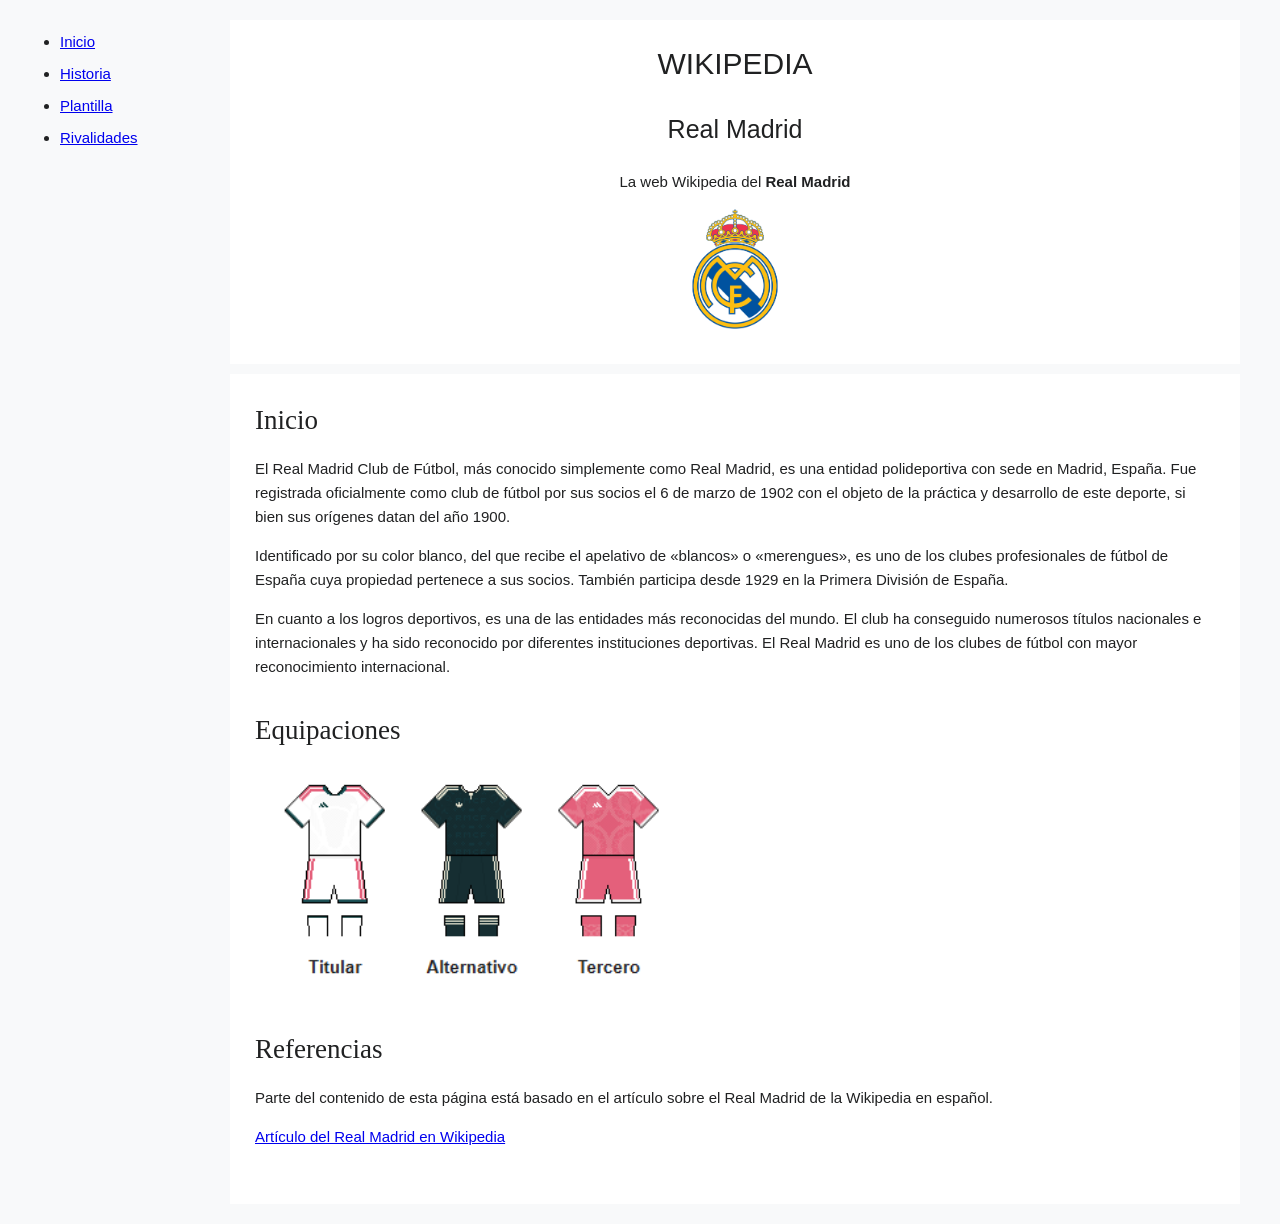
<file: index.html>
<!DOCTYPE html>
<html lang="es">
<head>
    <meta charset="UTF-8">
    <meta name="viewport" content="width=device-width, initial-scale=1.0">
    <title>Real Madrid - Wikipedia</title>
    <link rel="stylesheet" href="index.css">
</head>
<body>

<nav>
    <ul>
        <li><a href="index.html" title="Ir a Inicio">Inicio</a></li>
        <li><a href="historia.html" title="Ir a Historia">Historia</a></li>
        <li><a href="plantilla.html" title="Ir a Plantilla">Plantilla</a></li>
        <li><a href="rivalidades.html" title="Ir a Rivalidades">Rivalidades</a></li>
    </ul>
</nav>

<header>
    <h1>WIKIPEDIA</h1>
    <h2>Real Madrid</h2>
    <p>La web Wikipedia del <strong>Real Madrid</strong></p>
    <img src="images/realmadridlogo.png" width="275" height="200" alt="Logo del Real Madrid">
</header>

<main>
    <section id="inicio">
        <h2>Inicio</h2>

        <p>
            El Real Madrid Club de Fútbol, más conocido simplemente como
            Real Madrid, es una entidad polideportiva con sede en Madrid,
            España. Fue registrada oficialmente como club de fútbol por
            sus socios el 6 de marzo de 1902 con el objeto de la práctica
            y desarrollo de este deporte, si bien sus orígenes datan del
            año 1900.
        </p>

        <p>
            Identificado por su color blanco, del que recibe el apelativo
            de «blancos» o «merengues», es uno de los clubes profesionales
            de fútbol de España cuya propiedad pertenece a sus socios.
            También participa desde 1929 en la Primera División de España.
        </p>

        <p>
            En cuanto a los logros deportivos, es una de las entidades
            más reconocidas del mundo. El club ha conseguido numerosos
            títulos nacionales e internacionales y ha sido reconocido
            por diferentes instituciones deportivas.
            El Real Madrid es uno de los clubes de fútbol con mayor
            reconocimiento internacional.
        </p>
    </section>

    <section id="Equipaciones">
        <h2>Equipaciones</h2>
        <img src="images/equipaciones.png" width="400" height="200" alt="equipaciones">
    </section>

    <section id="referencias">
        <h2>Referencias</h2>
        <p>Parte del contenido de esta página está basado en el artículo sobre el Real Madrid de la Wikipedia en español.</p>
        <a href="https://es.wikipedia.org/wiki/Real_Madrid_Club_de_F%C3%BAtbol" target="_blank">
            Artículo del Real Madrid en Wikipedia
        </a>
    </section>
</main>

</body>
</html>
</file>
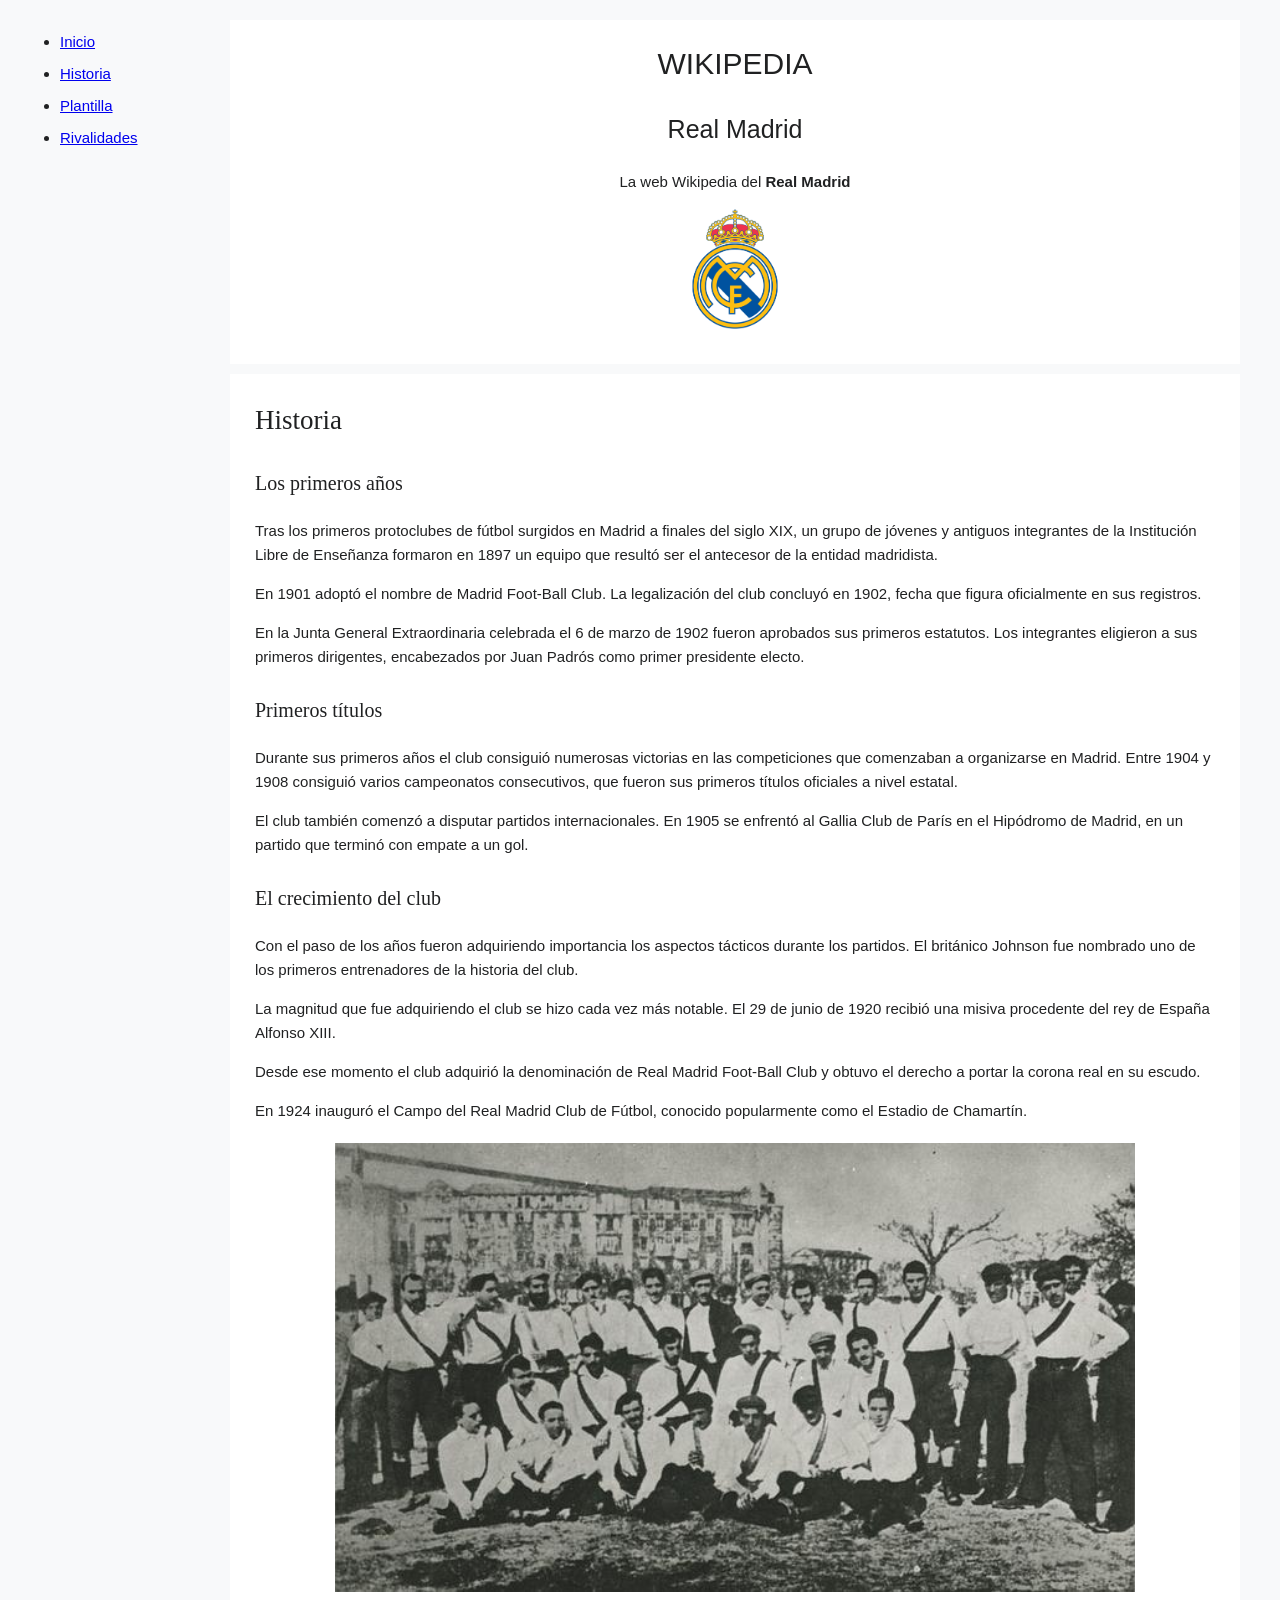
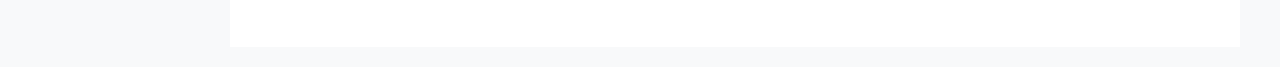
<file: historia.html>
<!DOCTYPE html>
<html lang="es">
<head>
    <meta charset="UTF-8">
    <meta name="viewport" content="width=device-width, initial-scale=1.0">
    <title>Historia del Real Madrid - Wikipedia</title>
    <link rel="stylesheet" href="index.css">
</head>
<body>

<nav>
    <ul>
        <li><a href="index.html" title="Ir a Inicio">Inicio</a></li>
        <li><a href="historia.html" title="Ir a Historia">Historia</a></li>
        <li><a href="plantilla.html" title="Ir a Plantilla">Plantilla</a></li>
        <li><a href="rivalidades.html" title="Ir a Rivalidades">Rivalidades</a></li>
    </ul>
</nav>

<header>
    <h1>WIKIPEDIA</h1>
    <h2>Real Madrid</h2>
    <p>La web Wikipedia del <strong>Real Madrid</strong></p>
    <img src="images/realmadridlogo.png" width="275" height="200" alt="Logo del Real Madrid">
</header>

<main>
    <section>
        <h2>Historia</h2>

        <h3>Los primeros años</h3>
        <p>Tras los primeros protoclubes de fútbol surgidos en Madrid a finales del siglo XIX, un grupo de jóvenes y antiguos integrantes de la Institución Libre de Enseñanza formaron en 1897 un equipo que resultó ser el antecesor de la entidad madridista.</p>
        <p>En 1901 adoptó el nombre de Madrid Foot-Ball Club. La legalización del club concluyó en 1902, fecha que figura oficialmente en sus registros.</p>
        <p>En la Junta General Extraordinaria celebrada el 6 de marzo de 1902 fueron aprobados sus primeros estatutos. Los integrantes eligieron a sus primeros dirigentes, encabezados por Juan Padrós como primer presidente electo.</p>

        <h3>Primeros títulos</h3>
        <p>Durante sus primeros años el club consiguió numerosas victorias en las competiciones que comenzaban a organizarse en Madrid. Entre 1904 y 1908 consiguió varios campeonatos consecutivos, que fueron sus primeros títulos oficiales a nivel estatal.</p>
        <p>El club también comenzó a disputar partidos internacionales. En 1905 se enfrentó al Gallia Club de París en el Hipódromo de Madrid, en un partido que terminó con empate a un gol.</p>

        <h3>El crecimiento del club</h3>
        <p>Con el paso de los años fueron adquiriendo importancia los aspectos tácticos durante los partidos. El británico Johnson fue nombrado uno de los primeros entrenadores de la historia del club.</p>
        <p>La magnitud que fue adquiriendo el club se hizo cada vez más notable. El 29 de junio de 1920 recibió una misiva procedente del rey de España Alfonso XIII.</p>
        <p>Desde ese momento el club adquirió la denominación de Real Madrid Foot-Ball Club y obtuvo el derecho a portar la corona real en su escudo.</p>
        <p>En 1924 inauguró el Campo del Real Madrid Club de Fútbol, conocido popularmente como el Estadio de Chamartín.</p>

        <img src="images/realmadridprimerpartido.jpg" width="800" height="600" alt="historia">
    </section>
</main>

</body>
</html>
</file>
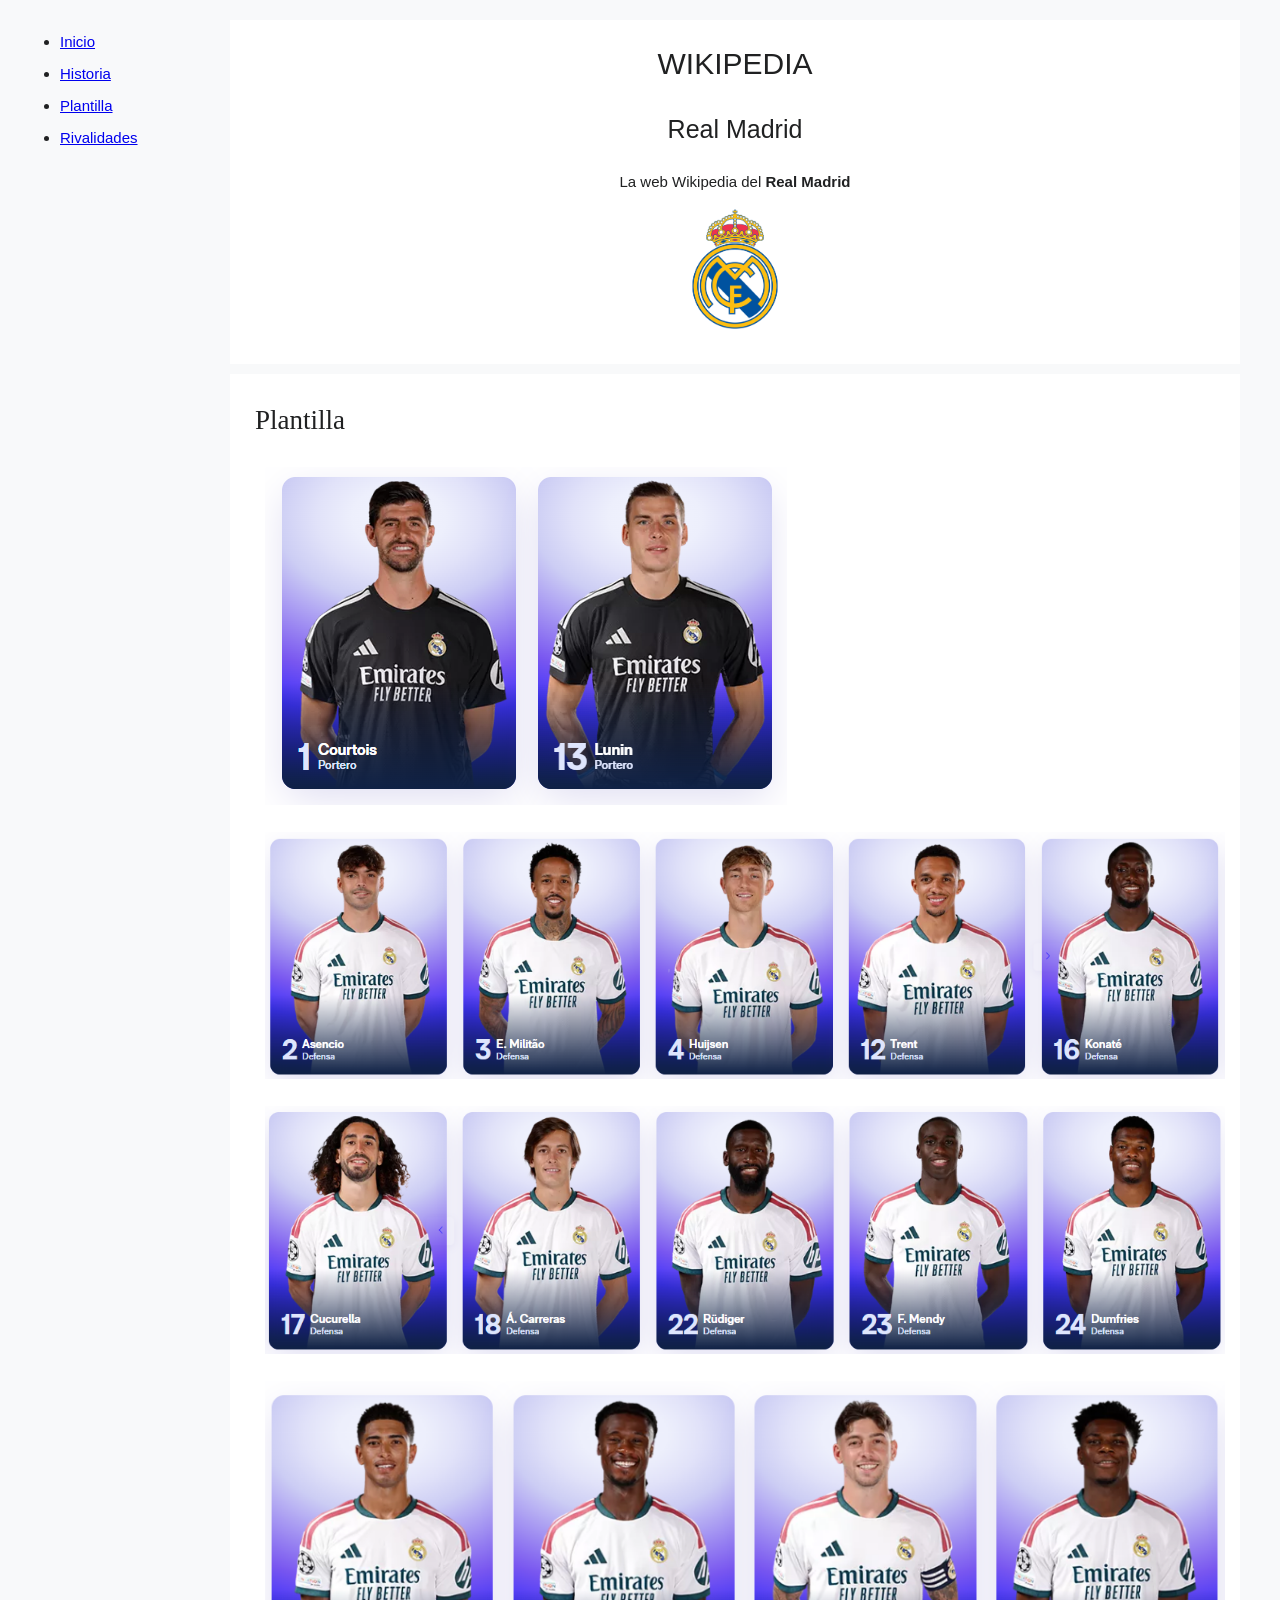
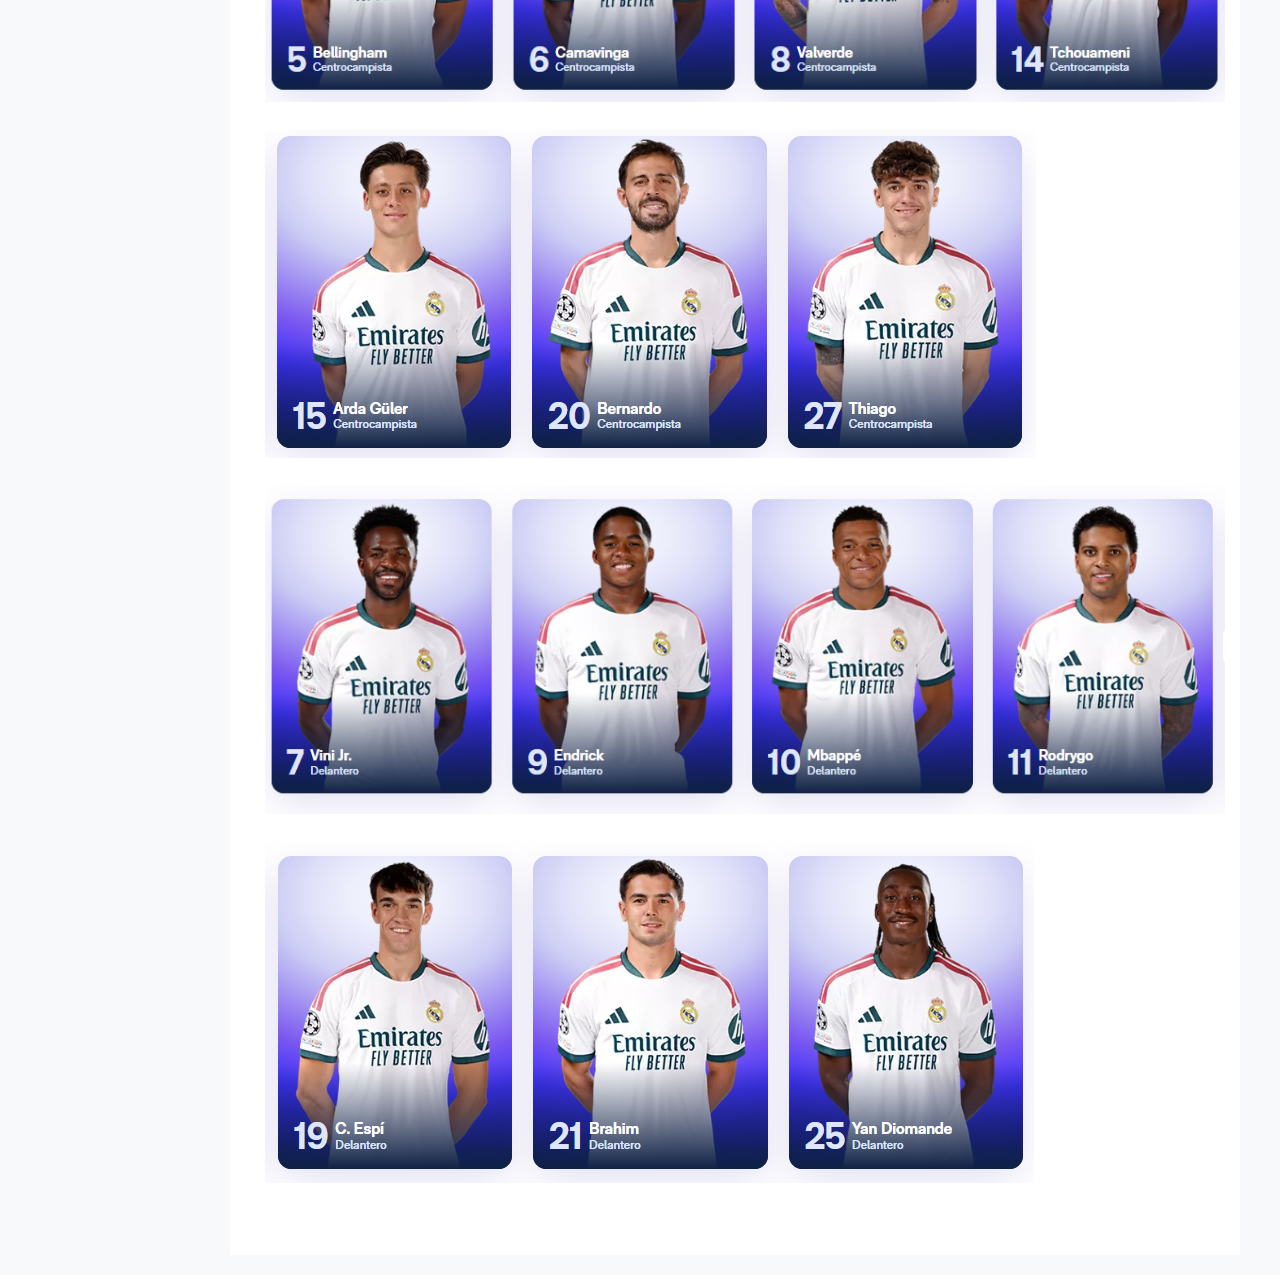
<file: plantilla.html>
<!DOCTYPE html>
<html lang="es">
<head>
    <meta charset="UTF-8">
    <meta name="viewport" content="width=device-width, initial-scale=1.0">
    <title>Plantilla del Real Madrid - Wikipedia</title>
    <link rel="stylesheet" href="index.css">
</head>
<body>

<nav>
    <ul>
        <li><a href="index.html" title="Ir a Inicio">Inicio</a></li>
        <li><a href="historia.html" title="Ir a Historia">Historia</a></li>
        <li><a href="plantilla.html" title="Ir a Plantilla">Plantilla</a></li>
        <li><a href="rivalidades.html" title="Ir a Rivalidades">Rivalidades</a></li>
    </ul>
</nav>

<header>
    <h1>WIKIPEDIA</h1>
    <h2>Real Madrid</h2>
    <p>La web Wikipedia del <strong>Real Madrid</strong></p>
    <img src="images/realmadridlogo.png" width="275" height="200" alt="Logo del Real Madrid">
</header>

<main>
    <section>
        <h2>Plantilla</h2>
        <img src="images/porteros.png" alt="Porteros">
        <img src="images/defensas1.png" alt="Defensas">
        <img src="images/defensas2.png" alt="Defensas">
        <img src="images/medios1.png" alt="Centrocampistas">
        <img src="images/medios2.png" alt="Centrocampistas">
        <img src="images/delanteros1.png" alt="Delanteros">
        <img src="images/delanteros2.png" alt="Delanteros">
    </section>
</main>

</body>
</html>
</file>
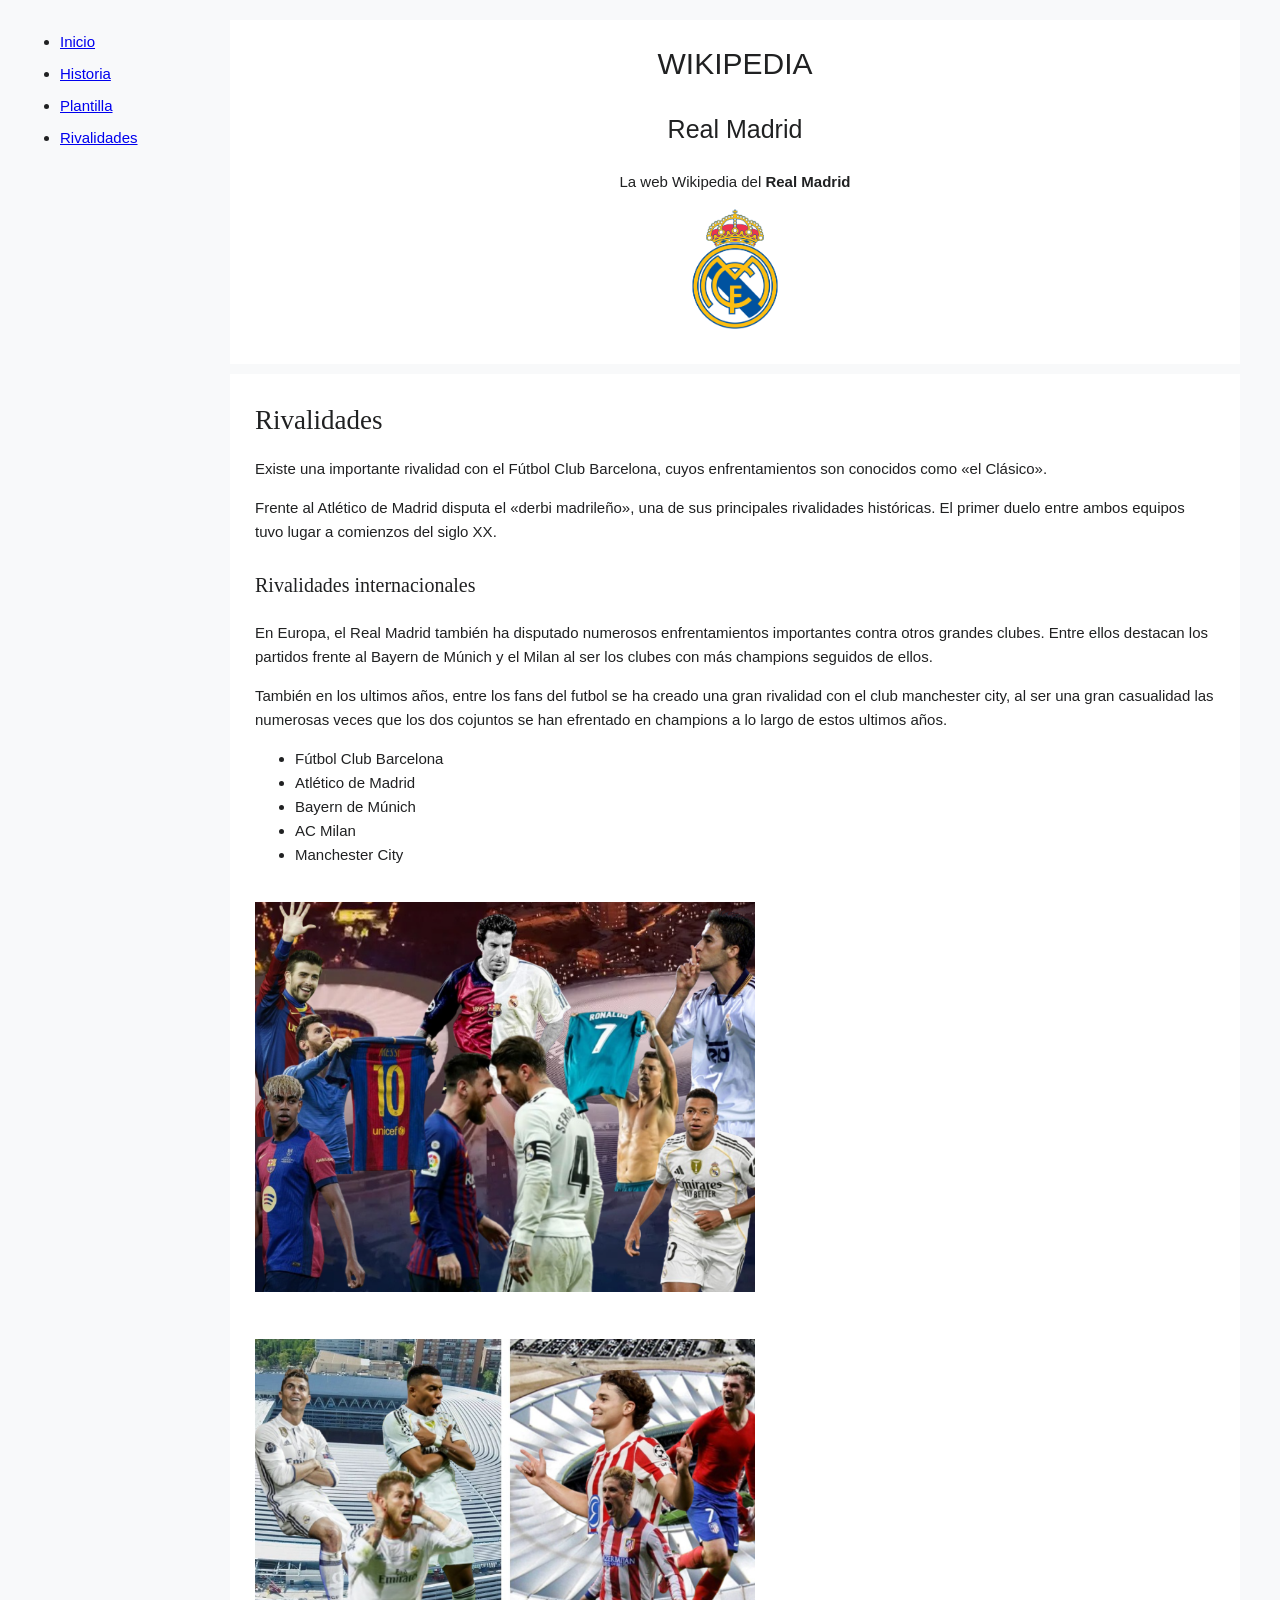
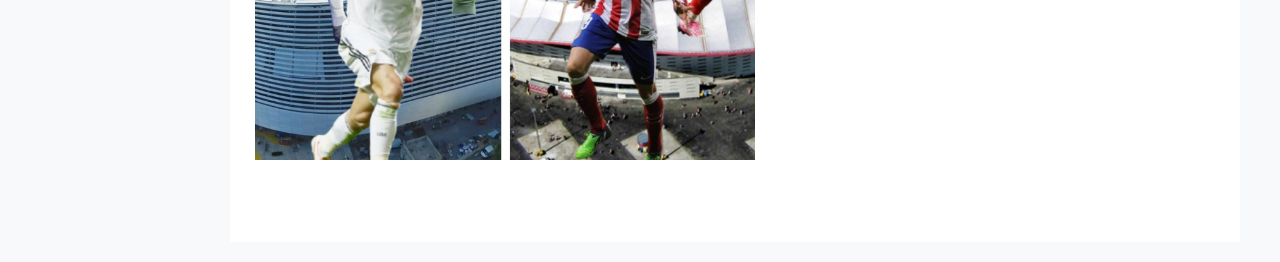
<file: rivalidades.html>
<!DOCTYPE html>
<html lang="es">
<head>
    <meta charset="UTF-8">
    <meta name="viewport" content="width=device-width, initial-scale=1.0">
    <title>Rivalidades del Real Madrid - Wikipedia</title>
    <link rel="stylesheet" href="index.css">
</head>
<body>

<nav>
    <ul>
        <li><a href="index.html" title="Ir a Inicio">Inicio</a></li>
        <li><a href="historia.html" title="Ir a Historia">Historia</a></li>
        <li><a href="plantilla.html" title="Ir a Plantilla">Plantilla</a></li>
        <li><a href="rivalidades.html" title="Ir a Rivalidades">Rivalidades</a></li>
    </ul>
</nav>

<header>
    <h1>WIKIPEDIA</h1>
    <h2>Real Madrid</h2>
    <p>La web Wikipedia del <strong>Real Madrid</strong></p>
    <img src="images/realmadridlogo.png" width="275" height="200" alt="Logo del Real Madrid">
</header>

<main>
    <section>
        <h2>Rivalidades</h2>

        <p>Existe una importante rivalidad con el Fútbol Club Barcelona, cuyos enfrentamientos son conocidos como «el Clásico».</p>
        <p>Frente al Atlético de Madrid disputa el «derbi madrileño», una de sus principales rivalidades históricas. El primer duelo entre ambos equipos tuvo lugar a comienzos del siglo XX.</p>

        <h3>Rivalidades internacionales</h3>
        <p>En Europa, el Real Madrid también ha disputado numerosos enfrentamientos importantes contra otros grandes clubes. Entre ellos destacan los partidos frente al Bayern de Múnich y el Milan al ser los clubes con más champions seguidos de ellos.</p>
        <p>También en los ultimos años, entre los fans del futbol se ha creado una gran rivalidad con el club manchester city, al ser una gran casualidad las numerosas veces que los dos cojuntos se han efrentado en champions a lo largo de estos ultimos años.</p>

        <ul>
            <li>Fútbol Club Barcelona</li>
            <li>Atlético de Madrid</li>
            <li>Bayern de Múnich</li>
            <li>AC Milan</li>
            <li>Manchester City</li>
        </ul>

        <img src="images/clasico.png" width="500" height="400" alt="clasico">
        <img src="images/derbi.png" width="500" height="400" alt="derbi">
    </section>
</main>

</body>
</html>
</file>
<file: index.css>
body {
    margin: 0 auto;
    max-width: 1200px;
    padding: 20px;
    background-color: #f8f9fa;
    color: #202122;
    font-family: Arial, sans-serif;
    font-size: 15px;
    line-height: 1.6;
}

nav {
    float: left;
    width: 170px;
    box-sizing: border-box;
    padding: 10px 0;
    margin: 0;
    background: transparent;
    border: none;
    box-shadow: none;
}

nav ul {
    padding-left: 20px;
    margin: 0;
}

nav li {
    margin-bottom: 8px;
}

nav a:hover {
    text-decoration: underline;
}

header {
    text-align: center;
    padding: 20px;
    background-color: white;
    margin-left: 190px;
}

header h1 {
    font-size: 30px;
    font-weight: normal;
    margin-top: 0;
}

header h2 {
    font-size: 25px;
    font-weight: normal;
}

header img {
    display: block;
    max-width: 180px;
    height: auto;
    margin: 15px auto;
}

main {
    background-color: white;
    padding: 25px;
    box-sizing: border-box;
    margin-left: 190px;
    margin-top: 10px;
    min-width: 0;
    min-height: 400px;
    overflow-wrap: break-word;
}

section {
    margin-bottom: 30px;
}

section h2 {
    font-family: Georgia, "Times New Roman", serif;
    font-size: 27px;
    font-weight: normal;
    margin-top: 0;
    margin-bottom: 15px;
}

section h3 {
    font-family: Georgia, "Times New Roman", serif;
    font-size: 20px;
    font-weight: normal;
    margin-top: 25px;
}

section img {
    max-width: 100%;
    height: auto;
    margin: 10px;
}

section img[alt="historia"] {
    display: block;
    width: 800px;
    max-width: 100%;
    height: auto;
    margin: 20px auto;
}

section img[alt="clasico"],
section img[alt="derbi"] {
    width: 500px;
    max-width: 100%;
    height: auto;
    margin: 20px auto;
}
</file>
